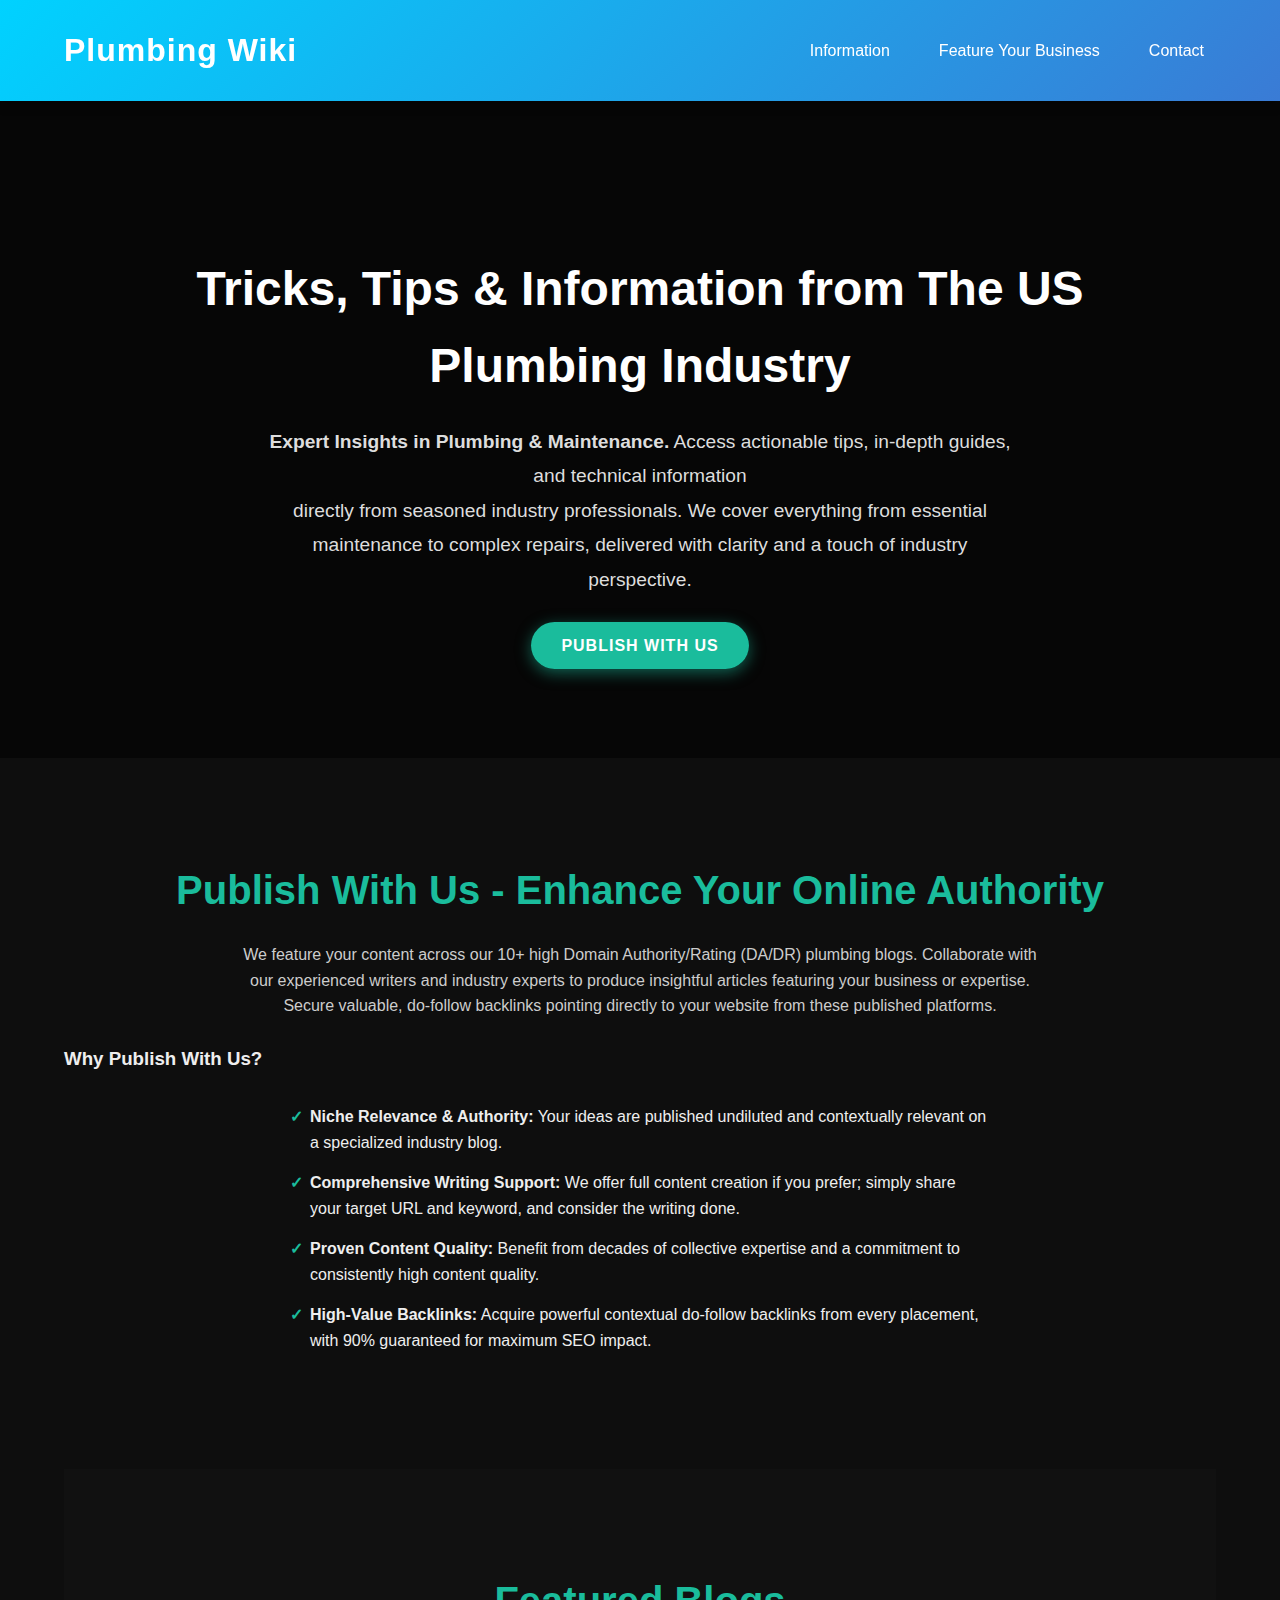
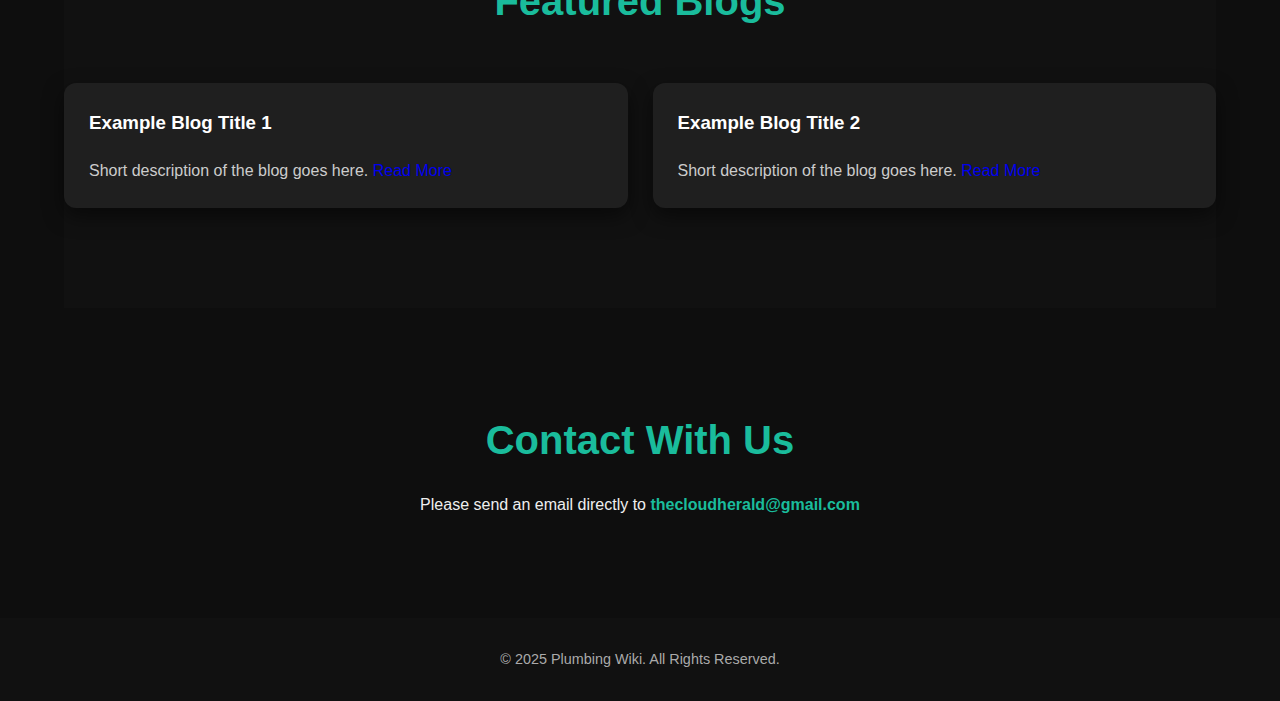
<file: index.html>
<!DOCTYPE html>
<html lang="en">
<head>
  <meta charset="UTF-8">
  <meta name="viewport" content="width=device-width, initial-scale=1.0">
  <title>Plumbing Wiki, plumbing drain cleaning "guest post", "Plumbing" + "Guest Post"</title>
  <meta name="description" content="Secure your plumbing guest post opportunity! Publish expert articles on topics like plumbing drain cleaning and gain do-follow backlinks today.">
  <link rel="stylesheet" href="sstyle.css"> <!-- directly your CSS file -->
</head>
<body>

  <!-- Header -->
  <header>
    <div class="header-flex container">
      <h1 class="logo">Plumbing Wiki</h1>
      <nav>
        <ul class="menu">
          <li><a href="#information">Information</a></li>
          <li><a href="#feature-business">Feature Your Business</a></li>
          <li><a href="#contact">Contact</a></li>
        </ul>
      </nav>
    </div>
  </header>

  <!-- Hero Section -->
  <section class="hero">
    <div class="hero-content container">
      <h2>Tricks, Tips & Information from The US Plumbing Industry</h2>
      <p><strong>Expert Insights in Plumbing & Maintenance.</strong> Access actionable tips, in-depth guides, and technical information <br>directly from seasoned industry professionals. We cover everything from essential maintenance to complex repairs, delivered with clarity and a touch of industry perspective.</p>
      <a href="#feature-business" class="btn">Publish With Us</a>
    </div>
  </section>

  <!-- Feature Section -->
  <section id="feature-business" class="feature-business container">
    <h2>Publish With Us - Enhance Your Online Authority</h2>
    <p>We feature your content across our 10+ high Domain Authority/Rating (DA/DR) plumbing blogs. Collaborate with our experienced writers and industry experts to produce insightful articles featuring your business or expertise. Secure valuable, do-follow backlinks pointing directly to your website from these published platforms.</p>
    
    <h3>Why Publish With Us?</h3>
    <ul>
      <li><strong>Niche Relevance & Authority:</strong> Your ideas are published undiluted and contextually relevant on a specialized industry blog.</li>
      <li><strong>Comprehensive Writing Support:</strong> We offer full content creation if you prefer; simply share your target URL and keyword, and consider the writing done.</li>
      <li><strong>Proven Content Quality:</strong> Benefit from decades of collective expertise and a commitment to consistently high content quality.</li>
      <li><strong>High-Value Backlinks:</strong> Acquire powerful contextual do-follow backlinks from every placement, with 90% guaranteed for maximum SEO impact.</li>
    </ul>
  </section>

  <!-- Featured Blogs Section -->
  <section id="featured-blogs" class="featured-blogs container">
    <h2>Featured Blogs</h2>
    <div class="blogs-grid">
      <article class="blog">
        <h3>Example Blog Title 1</h3>
        <p>Short description of the blog goes here. <a href="blog.html">Read More</a></p>
      </article>
      <article class="blog">
        <h3>Example Blog Title 2</h3>
        <p>Short description of the blog goes here. <a href="blog2.html">Read More</a></p>
      </article>
    </div>
  </section>

  <!-- Contact Section -->
  <section id="contact" class="contact container">
    <h2>Contact With Us</h2>
    <p>Please send an email directly to <a href="mailto:thecloudherald@gmail.com">thecloudherald@gmail.com</a></p>
  </section>

  <!-- Footer -->
  <footer>
    <div class="container">
      <p>&copy; 2025 Plumbing Wiki. All Rights Reserved.</p>
    </div>
  </footer>

</body>
</html>
</file>
<file: sstyle.css>
/* =========================
   Global Styles
========================= */
* {
    margin: 0;
    padding: 0;
    box-sizing: border-box;
}

body {
    font-family: 'Poppins', sans-serif;
    background-color: #0e0e0e;
    color: #eee;
    line-height: 1.6;
}

a {
    text-decoration: none;
    transition: all 0.3s ease;
}

a:hover {
    opacity: 0.8;
}

/* =========================
   Container
========================= */
.container {
    width: 90%;
    max-width: 1200px;
    margin: 0 auto;
}

/* =========================
   Header
========================= */
header {
    background: linear-gradient(135deg, #00d2ff, #3a7bd5);
    color: white;
    padding: 25px 0;
    box-shadow: 0 4px 10px rgba(0,0,0,0.3);
    position: sticky;
    top: 0;
    z-index: 1000;
}

.header-flex {
    display: flex;
    justify-content: space-between;
    align-items: center;
    flex-wrap: wrap;
}

.logo {
    font-size: 2rem;
    font-weight: 700;
    letter-spacing: 1px;
}

.menu {
    list-style: none;
    display: flex;
    gap: 25px;
}

.menu li a {
    color: #fff;
    font-weight: 500;
    padding: 8px 12px;
    border-radius: 5px;
}

.menu li a:hover {
    background-color: rgba(255,255,255,0.2);
}

/* =========================
   Hero Section
========================= */
.hero {
    background: linear-gradient(rgba(0,0,0,0.6), rgba(0,0,0,0.6)), url('https://images.unsplash.com/photo-1581091012184-2f8c31f3f1c0') center/cover no-repeat;
    color: #fff;
    text-align: center;
    padding: 150px 20px 100px;
}

.hero-content h2 {
    font-size: 3rem;
    margin-bottom: 20px;
    font-weight: 700;
}

.hero-content p {
    font-size: 1.2rem;
    max-width: 750px;
    margin: 0 auto 35px;
    line-height: 1.8;
    color: #ddd;
}

.btn {
    background-color: #1abc9c;
    color: #fff;
    padding: 15px 30px;
    border-radius: 50px;
    font-weight: 600;
    text-transform: uppercase;
    letter-spacing: 1px;
    box-shadow: 0 4px 15px rgba(26, 188, 156, 0.5);
    transition: all 0.3s ease;
}

.btn:hover {
    background-color: #16a085;
    transform: translateY(-3px);
}

/* =========================
   Feature Section
========================= */
.feature-business {
    padding: 100px 0;
}

.feature-business h2 {
    font-size: 2.5rem;
    margin-bottom: 20px;
    text-align: center;
    font-weight: 700;
    color: #1abc9c;
}

.feature-business p {
    margin-bottom: 25px;
    text-align: center;
    color: #ccc;
    max-width: 800px;
    margin-left: auto;
    margin-right: auto;
}

.feature-business ul {
    list-style: none;
    padding-left: 0;
    max-width: 700px;
    margin: 30px auto 0;
}

.feature-business ul li {
    margin-bottom: 15px;
    padding-left: 20px;
    position: relative;
    color: #eee;
}

.feature-business ul li::before {
    content: "✓";
    position: absolute;
    left: 0;
    color: #1abc9c;
    font-weight: bold;
}

/* =========================
   Featured Blogs
========================= */
.featured-blogs {
    padding: 100px 0;
    background-color: #111;
}

.featured-blogs h2 {
    text-align: center;
    font-size: 2.5rem;
    margin-bottom: 50px;
    color: #1abc9c;
}

.blogs-grid {
    display: grid;
    grid-template-columns: repeat(auto-fit, minmax(300px, 1fr));
    gap: 25px;
}

.blog {
    background-color: #1f1f1f;
    padding: 25px;
    border-radius: 12px;
    box-shadow: 0 8px 20px rgba(0,0,0,0.5);
    transition: transform 0.3s ease, box-shadow 0.3s ease;
}

.blog:hover {
    transform: translateY(-5px);
    box-shadow: 0 12px 25px rgba(0,0,0,0.6);
}

.blog h3 {
    margin-bottom: 20px;
    color: #fff;
}

.blog p {
    color: #ccc;
}

/* =========================
   Contact Section
========================= */
.contact {
    padding: 100px 0;
    text-align: center;
}

.contact h2 {
    font-size: 2.5rem;
    margin-bottom: 20px;
    color: #1abc9c;
}

.contact a {
    color: #1abc9c;
    font-weight: 600;
}

/* =========================
   Footer
========================= */
footer {
    background-color: #111;
    color: #aaa;
    text-align: center;
    padding: 30px 0;
    font-size: 0.9rem;
}

/* =========================
   Responsive
========================= */
@media (max-width: 768px) {
    .header-flex {
        flex-direction: column;
        gap: 15px;
    }

    .menu {
        flex-direction: column;
        gap: 12px;
    }

    .hero-content h2 {
        font-size: 2.2rem;
    }

    .feature-business h2,
    .featured-blogs h2,
    .contact h2 {
        font-size: 2rem;
    }

}
</file>
